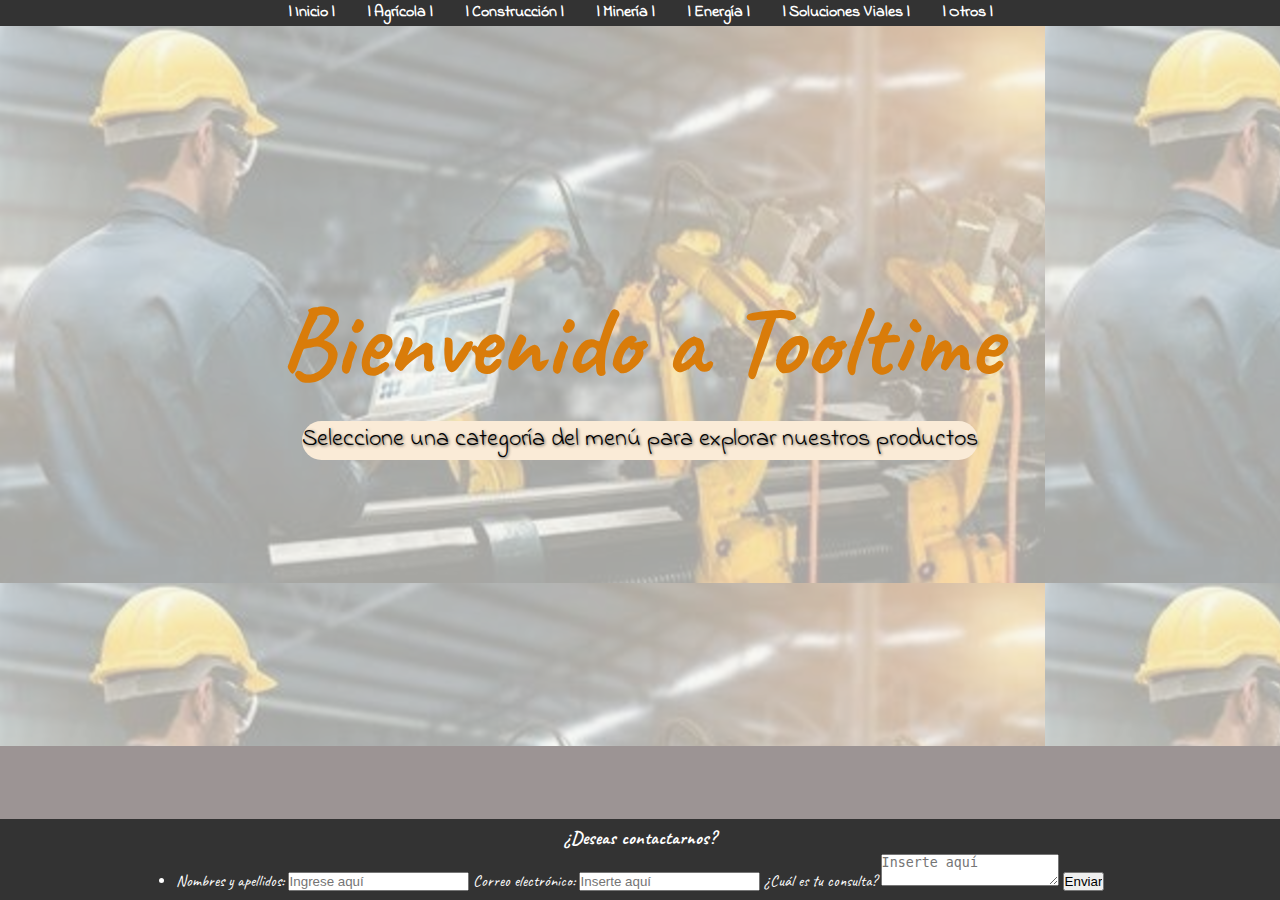
<file: index.html>
<!DOCTYPE html>
<html lang="en">
<head>
    <meta charset="UTF-8">
    <meta http-equiv="X-UA-Compatible" content="IE=edge">
    <meta name="viewport" content="width=device-width, initial-scale=1.0">
    <link rel="icon" href="../imagenes/icono.png">
    <link href="https://fonts.googleapis.com/css2?family=Indie+Flower&display=swap" rel="stylesheet">
    <link href="https://fonts.googleapis.com/css2?family=Caveat&family=Indie+Flower&display=swap" rel="stylesheet">
    <title>Tooltime</title>
</head>
<body>
    <header class="header">
        <b>
        <a href="index.html">| Inicio |</a>
        <a href="agricola.html">| Agrícola |</a>
        <a href="construccion.html">| Construcción |</a>
        <a href="mineria.html">| Minería |</a>
        <a href="energia.html">| Energía |</a>
        <a href="soluciones.html">| Soluciones Viales |</a>
        <a href="otros.html">| Otros |</a>
    </b>
    </header>
    <main>
        <h2>Bienvenido a Tooltime</h2>
        <p>Seleccione una categoría del menú para explorar nuestros productos  </p>
    </main>
    <footer id="contacto_jma">
        <div class="contenedor footer-content">
            <div class="contáctenos">
                <h3>¿Deseas contactarnos?</h3>
            </div>
    
            <form action="contactenos.html" method="post">
                <ul>
                    <li>
                        <label>Nombres y apellidos:</label>
                        <input type="text" name="full_name" placeholder="Ingrese aquí" required>
                        <label>Correo electrónico:</label>
                        <input type="email" name="email" placeholder="Inserte aquí" required>
                        <label>¿Cuál es tu consulta?</label>
                        <textarea id="msg" name="user_message" placeholder="Inserte aquí" required></textarea>
                        <input type="submit" value="Enviar" >
                    </li> 
                </ul>
            </form>
        </div>
    </footer>
    </body>
    </html>
  <style>
* {
    margin: 0;
    padding: 0;
    box-sizing: border-box;
}
a{
    color: goldenrod;
    
}
body {
        font-family: 'Indie Flower';
        background-color: #9c9494;
        color: #836f6f;
        line-height: 1.6;
        padding: 0;
        margin: 0;
    }
    

header {
    background-color: #333;
    padding: 10px 7;
    text-align: center;
}

header a {
    color: white;
    text-decoration: none;
    margin: 0 15px;
    font-weight: bold;
}

    main {
        display: flex;
        flex-direction: column;
        align-items: center;
        justify-content: center;
        height: 80vh;
        text-align: center;
        background-image: url("../imagenes/foto_principal.png");
    }
    
    main h2 {
        font-size: 2.5rem;
        font-family: 'Caveat';
        color: #d97c0a;
        font-size: 100px;
        
    }
    
    main p {
        font-size: 1.5rem;
        color: #000000;
        text-shadow: 1px 1px 3px rgba(0, 0, 0, 0.6);
        margin-bottom: 50px;
        background-color: antiquewhite;
        border-radius: 20px;

    }
    
    footer {
    font-family: 'Caveat';
    background-color: #333;
    color: #fff;
    text-align: center;
    padding: 5px;
    position: fixed;
    width: 100%;
    bottom: 0;
    font-size: 16px;
    display: flex;
    justify-content: space-around; 
    align-items: center;
}

footer p {
    margin: 0;
    font-size: 12px;
    line-height: 1.4;
    font-family: 'Caveat';
}
</file>
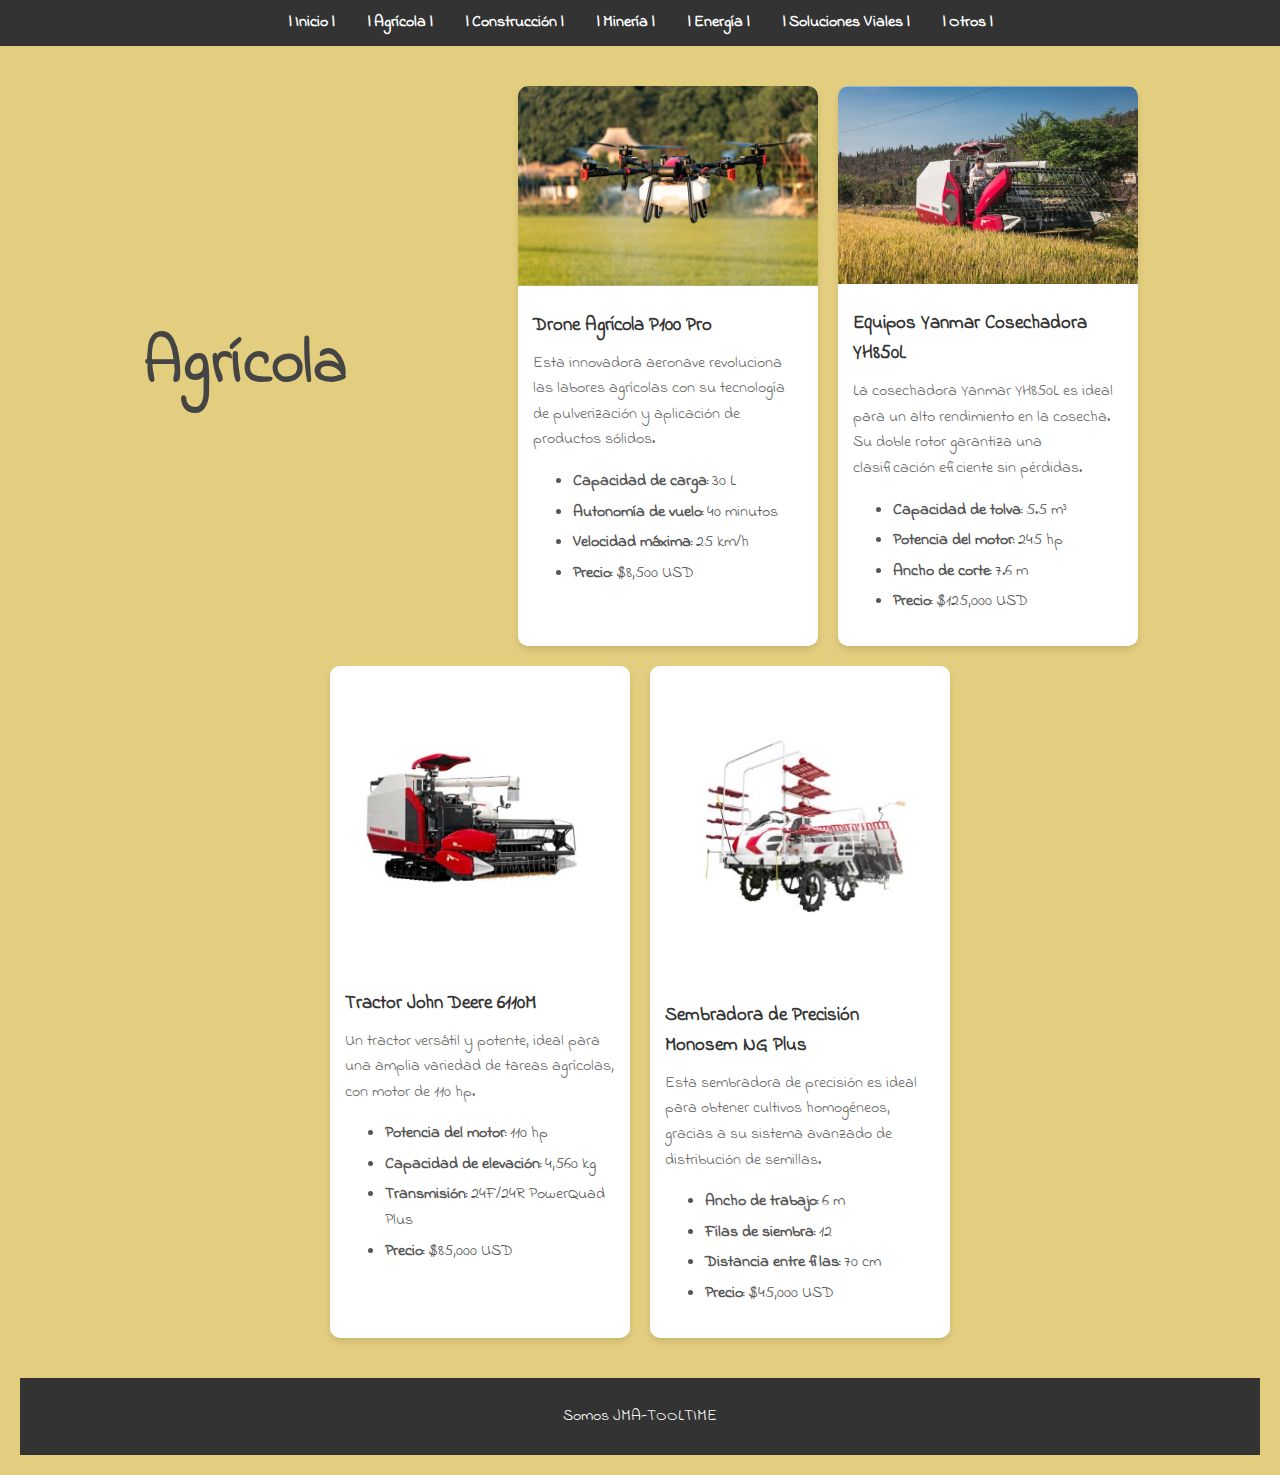
<file: agricola.html>
<!DOCTYPE html>
<html lang="en">
<head>
    <meta charset="UTF-8">
    <meta http-equiv="X-UA-Compatible" content="IE=edge">
    <meta name="viewport" content="width=device-width, initial-scale=1.0">
    <link href="https://fonts.googleapis.com/css2?family=Indie+Flower&display=swap" rel="stylesheet">
    <title>Tooltime - Agrícola</title>
    <link rel="stylesheet" href="estructura.css">
</head>
<body>
    <header class="header">
        <b>
        <a href="index.html">| Inicio |</a>
        <a href="agricola.html">| Agrícola |</a>
        <a href="construccion.html">| Construcción |</a>
        <a href="mineria.html">| Minería |</a>
        <a href="energia.html">| Energía |</a>
        <a href="soluciones.html">| Soluciones Viales |</a>
        <a href="otros.html">| Otros |</a>
    </b>
    </header>
    <main>
        <main>
            <section>
                <h2>Agrícola</h2>
        
                <div class="card">
                    <img src="../imagenes/agricola1.jpg" alt="Drone Agrícola P100 Pro">
                    <div class="card-content">
                        <h3>Drone Agrícola P100 Pro</h3>
                        <p>Esta innovadora aeronave revoluciona las labores agrícolas con su tecnología de pulverización y aplicación de productos sólidos.</p>
                        
                            <ul>
                                <li><strong>Capacidad de carga:</strong> 30 L</li>
                                <li><strong>Autonomía de vuelo:</strong> 40 minutos</li>
                                <li><strong>Velocidad máxima:</strong> 25 km/h</li>
                                <li><strong>Precio:</strong> $8,500 USD</li>
                            </ul>
                        
                    </div>
                </div>
        
                <div class="card">
                    <img src="../imagenes/agricola2.jpg" alt="Equipos Yanmar Cosechadora YH850L">
                    <div class="card-content">
                        <h3>Equipos Yanmar Cosechadora YH850L</h3>
                        <p>La cosechadora Yanmar YH850L es ideal para un alto rendimiento en la cosecha. Su doble rotor garantiza una clasificación eficiente sin pérdidas.</p>
                        <ul>
                            <li><strong>Capacidad de tolva:</strong> 5.5 m³</li>
                            <li><strong>Potencia del motor:</strong> 245 hp</li>
                            <li><strong>Ancho de corte:</strong> 7.6 m</li>
                            <li><strong>Precio:</strong> $125,000 USD</li>
                        </ul>
                    </div>
                </div>
        
                <div class="card">
                    <img src="../imagenes/agricola3.jpg" alt="Tractor John Deere 6110M">
                    <div class="card-content">
                        <h3>Tractor John Deere 6110M</h3>
                        <p>Un tractor versátil y potente, ideal para una amplia variedad de tareas agrícolas, con motor de 110 hp.</p>
                        <ul>
                            <li><strong>Potencia del motor:</strong> 110 hp</li>
                            <li><strong>Capacidad de elevación:</strong> 4,560 kg</li>
                            <li><strong>Transmisión:</strong> 24F/24R PowerQuad Plus</li>
                            <li><strong>Precio:</strong> $85,000 USD</li>
                        </ul>
                    </div>
                </div>
        
                <div class="card">
                    <img src="../imagenes/agricola4.jpg" alt="Sembradora de Precisión Monosem NG Plus">
                    <div class="card-content">
                        <h3>Sembradora de Precisión Monosem NG Plus</h3>
                        <p>Esta sembradora de precisión es ideal para obtener cultivos homogéneos, gracias a su sistema avanzado de distribución de semillas.</p>
                        <ul>
                            <li><strong>Ancho de trabajo:</strong> 6 m</li>
                            <li><strong>Filas de siembra:</strong> 12</li>
                            <li><strong>Distancia entre filas:</strong> 70 cm</li>
                            <li><strong>Precio:</strong> $45,000 USD</li>
                        </ul>
                    </div>
                </div>
            </section>
        </main>
        
    <footer id="contacto_jma">
        <p>Somos JMA-TOOLTIME</p>
            </form>
        </div>
    </footer>
    </body>
    </html>
</file>
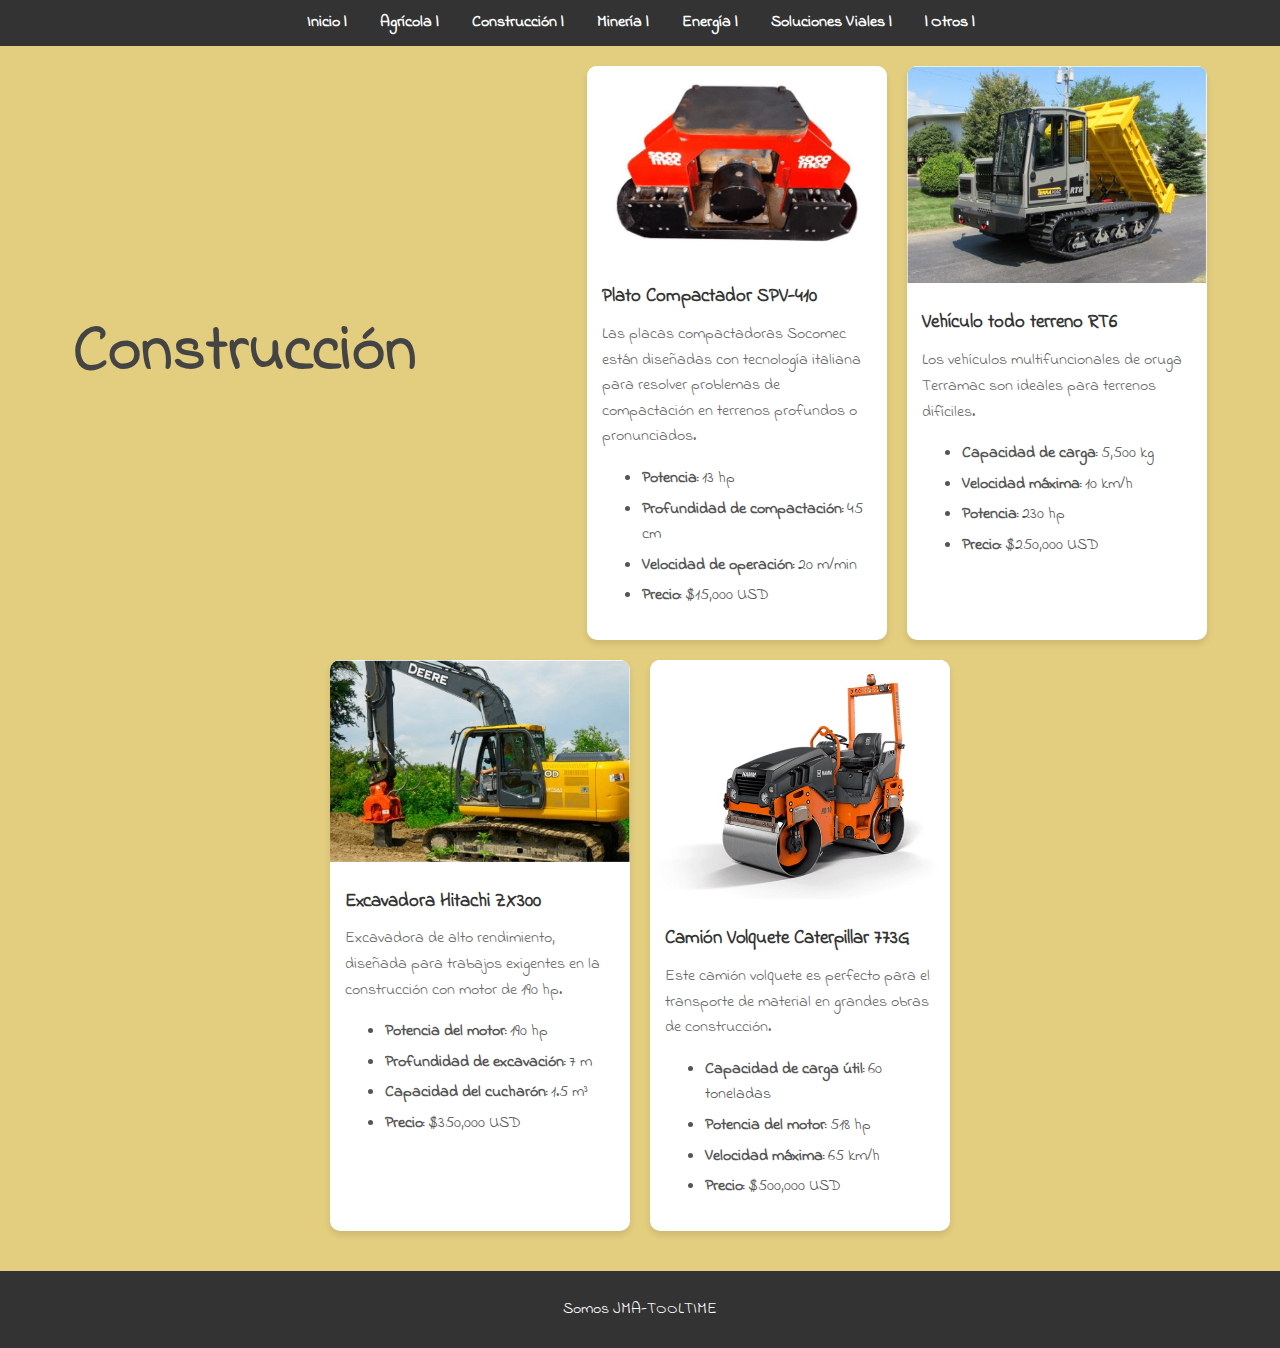
<file: construccion.html>
<!DOCTYPE html>
<html lang="en">
<head>
    <meta charset="UTF-8">
    <meta http-equiv="X-UA-Compatible" content="IE=edge">
    <meta name="viewport" content="width=device-width, initial-scale=1.0">
    <link href="https://fonts.googleapis.com/css2?family=Indie+Flower&display=swap" rel="stylesheet">
    <link rel="stylesheet" href="estructura.css">
    <title>Tooltime - Construcción</title>
</head>
<body>
    <header>
        <a href="index.html">Inicio |</a>
        <a href="agricola.html">Agrícola |</a>
        <a href="construccion.html">Construcción |</a>
        <a href="mineria.html">Minería |</a>
        <a href="energia.html">Energía |</a>
        <a href="soluciones.html">Soluciones Viales |</a>
        <a href="otros.html">| Otros |</a>
    </header>
<main>
    <section>
        <h2>Construcción</h2>

        <div class="card">
            <img src="../imagenes/construccion1.jpg" alt="Plato Compactador SPV-410">
            <div class="card-content">
                <h3>Plato Compactador SPV-410</h3>
                <p>Las placas compactadoras Socomec están diseñadas con tecnología italiana para resolver problemas de compactación en terrenos profundos o pronunciados.</p>
                <ul>
                    <li><strong>Potencia:</strong> 13 hp</li>
                    <li><strong>Profundidad de compactación:</strong> 45 cm</li>
                    <li><strong>Velocidad de operación:</strong> 20 m/min</li>
                    <li><strong>Precio:</strong> $15,000 USD</li>
                </ul>
            </div>
        </div>

        <div class="card">
            <img src="../imagenes/construccion2.jpg" alt="Vehículo todo terreno RT6">
            <div class="card-content">
                <h3>Vehículo todo terreno RT6</h3>
                <p>Los vehículos multifuncionales de oruga Terramac son ideales para terrenos difíciles.</p>
                <ul>
                    <li><strong>Capacidad de carga:</strong> 5,500 kg</li>
                    <li><strong>Velocidad máxima:</strong> 10 km/h</li>
                    <li><strong>Potencia:</strong> 230 hp</li>
                    <li><strong>Precio:</strong> $250,000 USD</li>
                </ul>
            </div>
        </div>

        <div class="card">
            <img src="../imagenes/construccion3.jpg" alt="Excavadora Hitachi ZX300">
            <div class="card-content">
                <h3>Excavadora Hitachi ZX300</h3>
                <p>Excavadora de alto rendimiento, diseñada para trabajos exigentes en la construcción con motor de 190 hp.</p>
                <ul>
                    <li><strong>Potencia del motor:</strong> 190 hp</li>
                    <li><strong>Profundidad de excavación:</strong> 7 m</li>
                    <li><strong>Capacidad del cucharón:</strong> 1.5 m³</li>
                    <li><strong>Precio:</strong> $350,000 USD</li>
                </ul>
            </div>
        </div>

        <div class="card">
            <img src="../imagenes/construccion4.jpg" alt="Camión Volquete Caterpillar 773G">
            <div class="card-content">
                <h3>Camión Volquete Caterpillar 773G</h3>
                <p>Este camión volquete es perfecto para el transporte de material en grandes obras de construcción.</p>
                <ul>
                    <li><strong>Capacidad de carga útil:</strong> 60 toneladas</li>
                    <li><strong>Potencia del motor:</strong> 518 hp</li>
                    <li><strong>Velocidad máxima:</strong> 65 km/h</li>
                    <li><strong>Precio:</strong> $500,000 USD</li>
                </ul>
            </div>
        </div>
    </section>
</main>
        <footer id="contacto_jma">
            <p>Somos JMA-TOOLTIME</p>
        </body>
        </html>
</file>
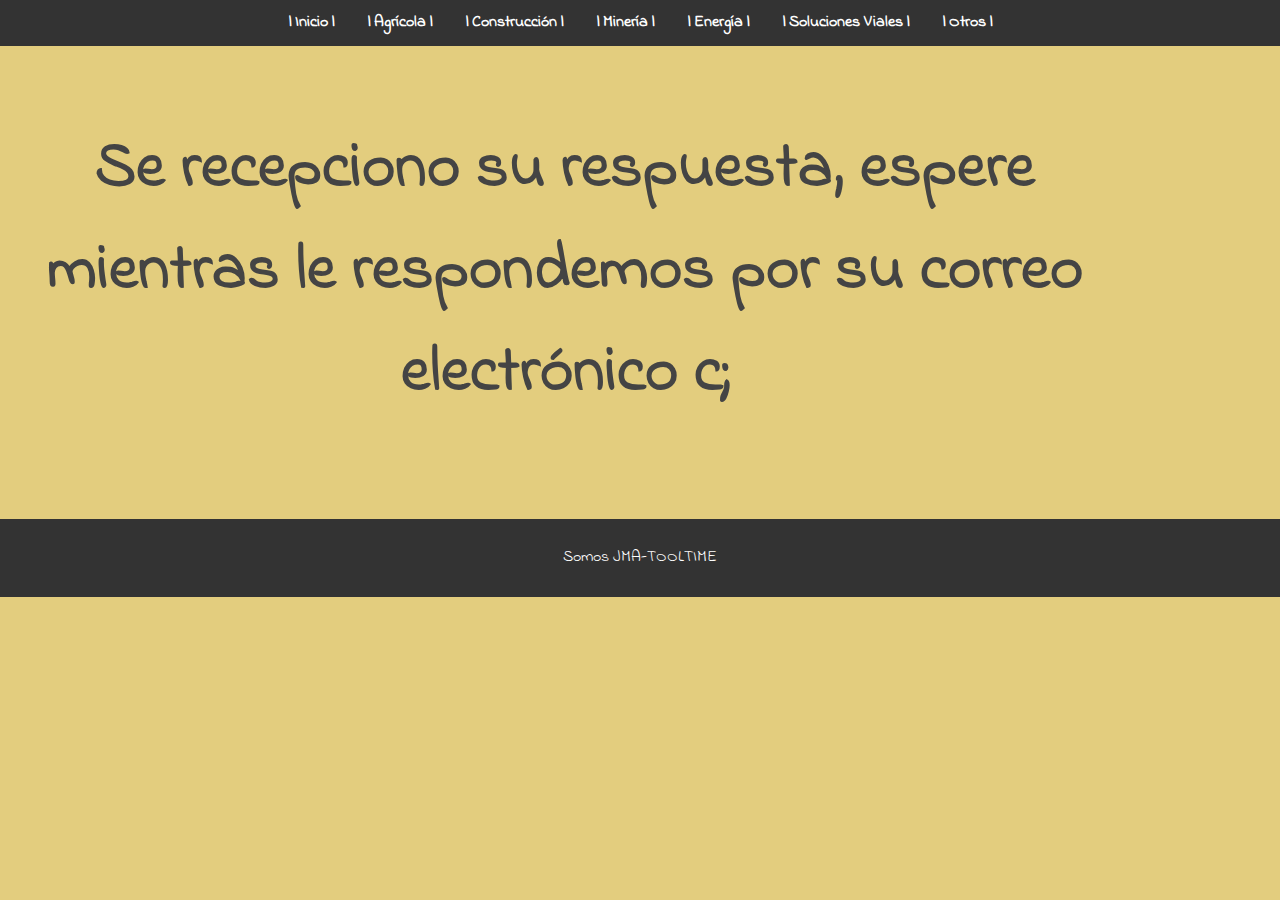
<file: contactenos.html>
<!DOCTYPE html>
<html lang="en">
<head>
    <meta charset="UTF-8">
    <meta http-equiv="X-UA-Compatible" content="IE=edge">
    <meta name="viewport" content="width=device-width, initial-scale=1.0">
    <link rel="stylesheet" href="estructura.css">
    <link href="https://fonts.googleapis.com/css2?family=Indie+Flower&display=swap" rel="stylesheet">
    <title>Tooltime - Se recepciono su respuesta</title>
</head>
<body>
    <header class="header">
        <b>
        <a href="index.html">| Inicio |</a>
        <a href="agricola.html">| Agrícola |</a>
        <a href="construccion.html">| Construcción |</a>
        <a href="mineria.html">| Minería |</a>
        <a href="energia.html">| Energía |</a>
        <a href="soluciones.html">| Soluciones Viales |</a>
        <a href="otros.html">| Otros |</a>
        </b>
    </header>
    <main>
        <section>
            <h2>Se recepciono su respuesta, espere mientras le respondemos por su correo electrónico c;</h2>

        </section>
    </main>

    <footer id="contacto_jma">
        <p>Somos JMA-TOOLTIME</p>
    </footer>
    </body>
    </html>
</file>
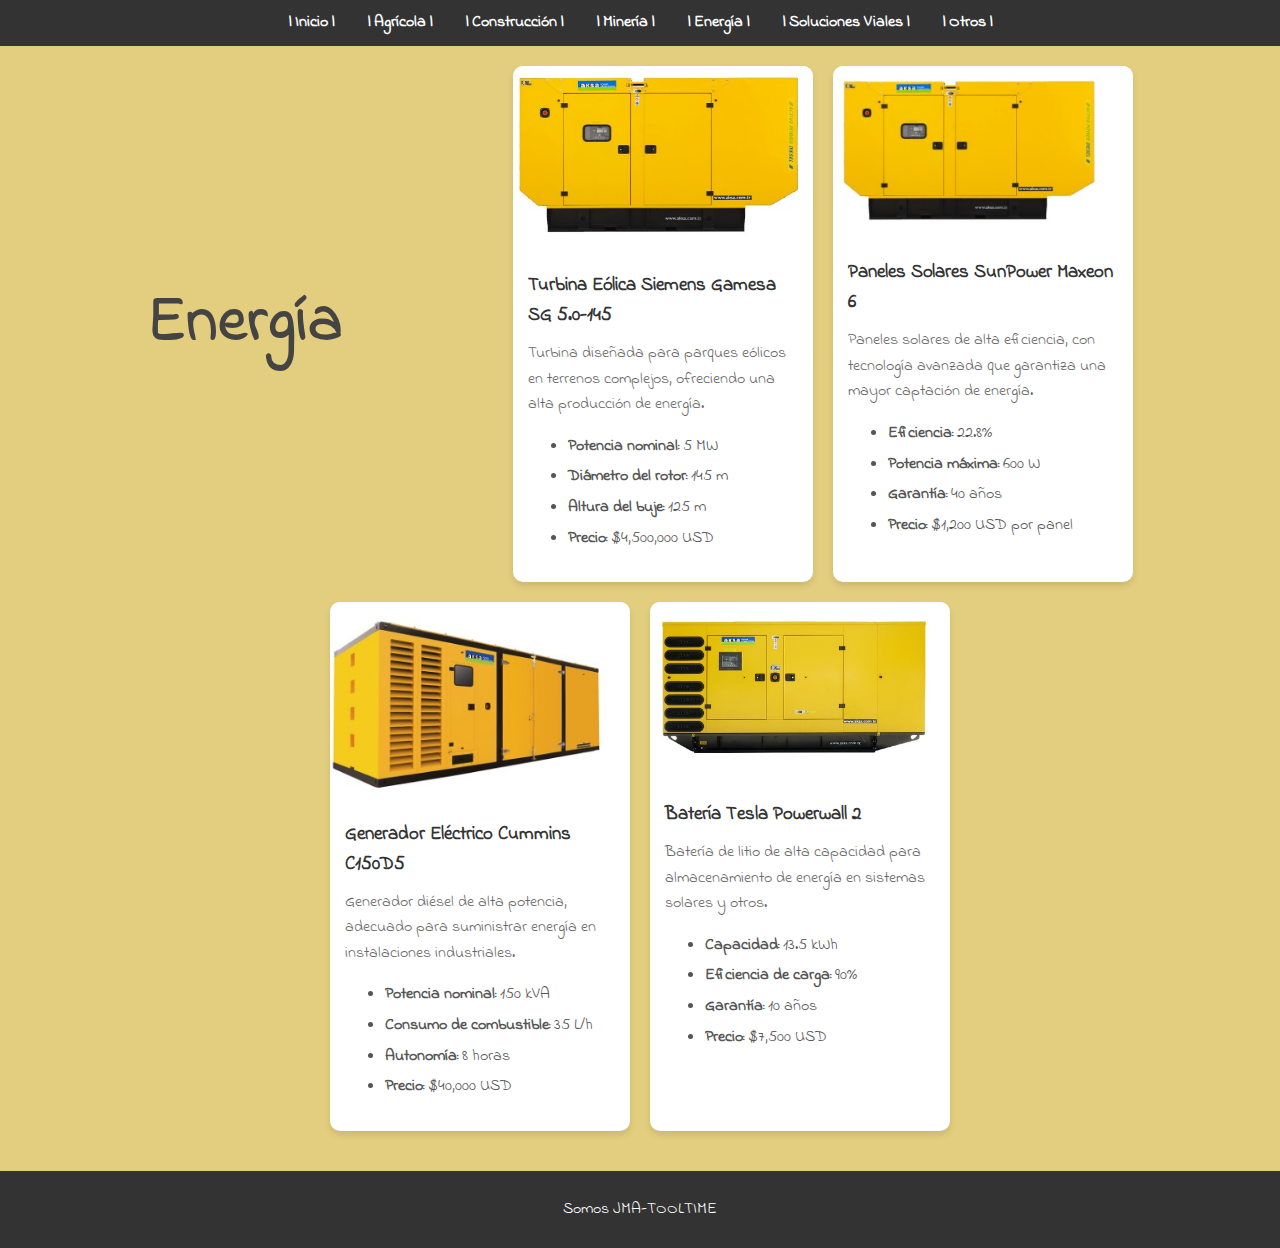
<file: energia.html>
<!DOCTYPE html>
<html lang="en">
<head>
    <meta charset="UTF-8">
    <meta http-equiv="X-UA-Compatible" content="IE=edge">
    <meta name="viewport" content="width=device-width, initial-scale=1.0">
    <link rel="stylesheet" href="estructura.css">
    <link href="https://fonts.googleapis.com/css2?family=Indie+Flower&display=swap" rel="stylesheet">
    <title>Tooltime - Energía</title>
</head>
<body>
    <header class="header">
        <b>
        <a href="index.html">| Inicio |</a>
        <a href="agricola.html">| Agrícola |</a>
        <a href="construccion.html">| Construcción |</a>
        <a href="mineria.html">| Minería |</a>
        <a href="energia.html">| Energía |</a>
        <a href="soluciones.html">| Soluciones Viales |</a>
        <a href="otros.html">| Otros |</a>
    </b>
    </header>
    <main>
        <section>
            <h2>Energía</h2>
    
            <div class="card">
                <img src="../imagenes/energia1.jpg" alt="Turbina Eólica Siemens Gamesa SG 5.0-145">
                <div class="card-content">
                    <h3>Turbina Eólica Siemens Gamesa SG 5.0-145</h3>
                    <p>Turbina diseñada para parques eólicos en terrenos complejos, ofreciendo una alta producción de energía.</p>
                    <ul>
                        <li><strong>Potencia nominal:</strong> 5 MW</li>
                        <li><strong>Diámetro del rotor:</strong> 145 m</li>
                        <li><strong>Altura del buje:</strong> 125 m</li>
                        <li><strong>Precio:</strong> $4,500,000 USD</li>
                    </ul>
                </div>
            </div>
    
            <div class="card">
                <img src="../imagenes/energia2.jpg" alt="Paneles Solares SunPower Maxeon 6">
                <div class="card-content">
                    <h3>Paneles Solares SunPower Maxeon 6</h3>
                    <p>Paneles solares de alta eficiencia, con tecnología avanzada que garantiza una mayor captación de energía.</p>
                    <ul>
                        <li><strong>Eficiencia:</strong> 22.8%</li>
                        <li><strong>Potencia máxima:</strong> 600 W</li>
                        <li><strong>Garantía:</strong> 40 años</li>
                        <li><strong>Precio:</strong> $1,200 USD por panel</li>
                    </ul>
                </div>
            </div>
    
            <div class="card">
                <img src="../imagenes/energia3.jpg" alt="Generador Eléctrico Cummins C150D5">
                <div class="card-content">
                    <h3>Generador Eléctrico Cummins C150D5</h3>
                    <p>Generador diésel de alta potencia, adecuado para suministrar energía en instalaciones industriales.</p>
                    <ul>
                        <li><strong>Potencia nominal:</strong> 150 kVA</li>
                        <li><strong>Consumo de combustible:</strong> 35 L/h</li>
                        <li><strong>Autonomía:</strong> 8 horas</li>
                        <li><strong>Precio:</strong> $40,000 USD</li>
                    </ul>
                </div>
            </div>
    
            <div class="card">
                <img src="../imagenes/energia4.jpg" alt="Batería Tesla Powerwall 2">
                <div class="card-content">
                    <h3>Batería Tesla Powerwall 2</h3>
                    <p>Batería de litio de alta capacidad para almacenamiento de energía en sistemas solares y otros.</p>
                    <ul>
                        <li><strong>Capacidad:</strong> 13.5 kWh</li>
                        <li><strong>Eficiencia de carga:</strong> 90%</li>
                        <li><strong>Garantía:</strong> 10 años</li>
                        <li><strong>Precio:</strong> $7,500 USD</li>
                    </ul>
                </div>
            </div>
        </section>
    </main>

    <footer id="contacto_jma">
        <p>Somos JMA-TOOLTIME</p>
    </footer>
    </body>
    </html>
</file>
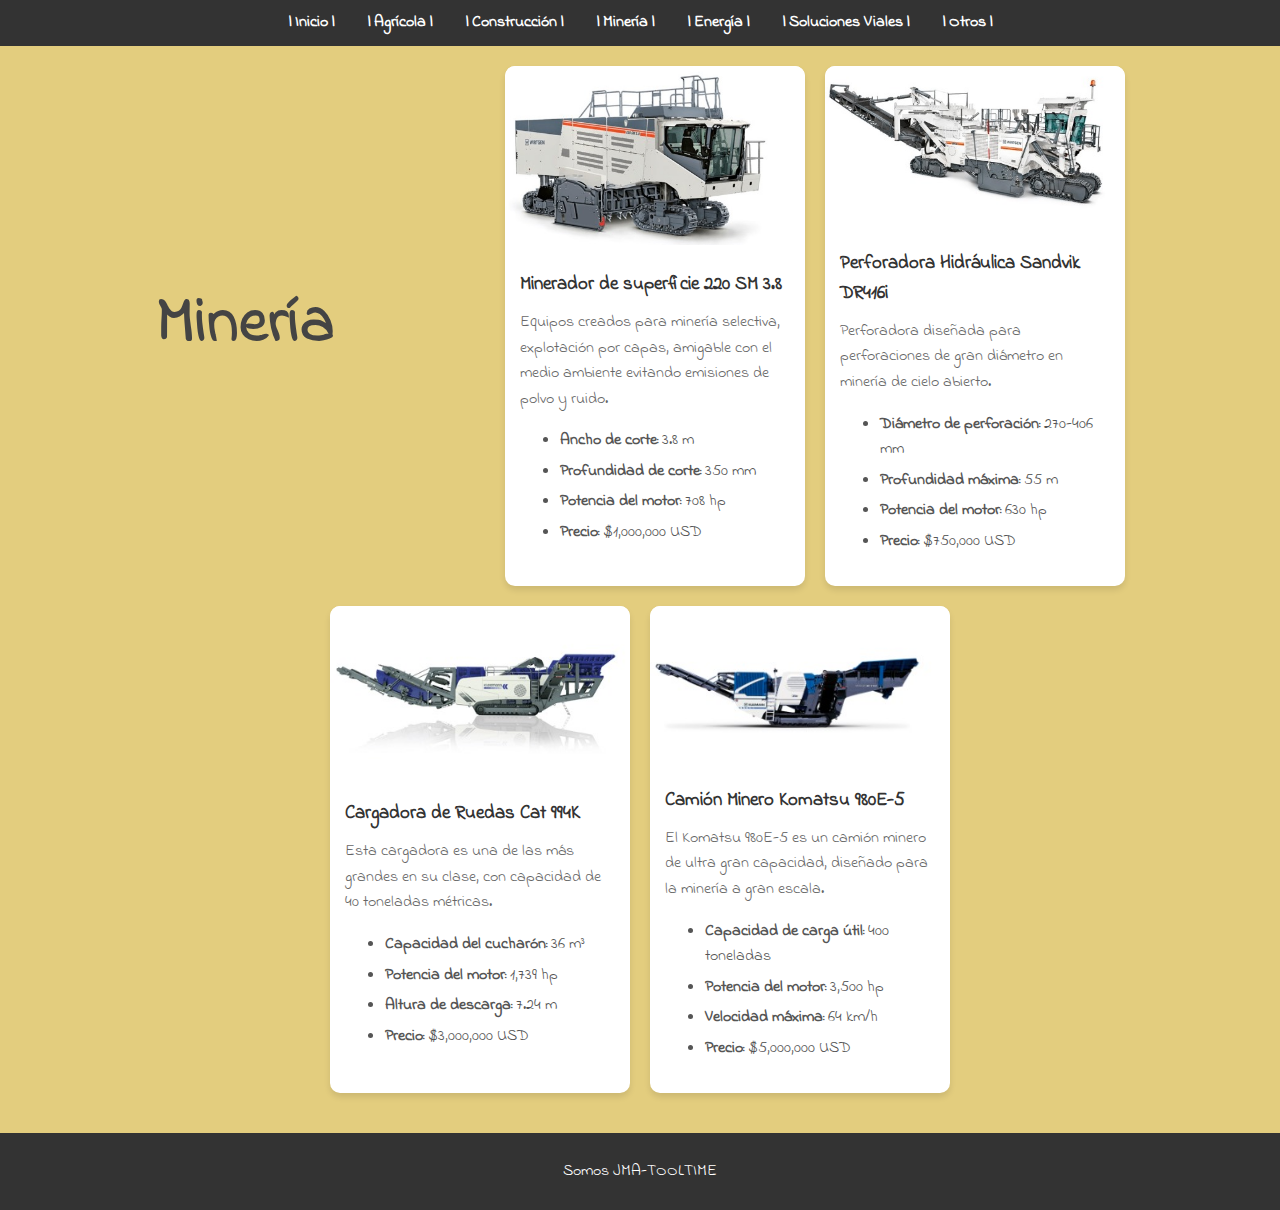
<file: mineria.html>
<!DOCTYPE html>
<html lang="en">
<head>
    <meta charset="UTF-8">
    <meta http-equiv="X-UA-Compatible" content="IE=edge">
    <meta name="viewport" content="width=device-width, initial-scale=1.0">
    <link rel="stylesheet" href="estructura.css">
    <link href="https://fonts.googleapis.com/css2?family=Indie+Flower&display=swap" rel="stylesheet">
    <title>Tooltime - Minería</title>
</head>
<body>
    <header class="header">
        <b>
        <a href="index.html">| Inicio |</a>
        <a href="agricola.html">| Agrícola |</a>
        <a href="construccion.html">| Construcción |</a>
        <a href="mineria.html">| Minería |</a>
        <a href="energia.html">| Energía |</a>
        <a href="soluciones.html">| Soluciones Viales |</a>
        <a href="otros.html">| Otros |</a>
    </b>
    </header>

    <main>
        <section>
            <h2>Minería</h2>
    
            <div class="card">
                <img src="../imagenes/mineria1.jpg" alt="Minerador de superficie 220 SM 3.8">
                <div class="card-content">
                    <h3>Minerador de superficie 220 SM 3.8</h3>
                    <p>Equipos creados para minería selectiva, explotación por capas, amigable con el medio ambiente evitando emisiones de polvo y ruido.</p>
                    <ul>
                        <li><strong>Ancho de corte:</strong> 3.8 m</li>
                        <li><strong>Profundidad de corte:</strong> 350 mm</li>
                        <li><strong>Potencia del motor:</strong> 708 hp</li>
                        <li><strong>Precio:</strong> $1,000,000 USD</li>
                    </ul>
                </div>
            </div>
    
            <div class="card">
                <img src="../imagenes/mineria2.jpg" alt="Perforadora Hidráulica Sandvik DR416i">
                <div class="card-content">
                    <h3>Perforadora Hidráulica Sandvik DR416i</h3>
                    <p>Perforadora diseñada para perforaciones de gran diámetro en minería de cielo abierto.</p>
                    <ul>
                        <li><strong>Diámetro de perforación:</strong> 270-406 mm</li>
                        <li><strong>Profundidad máxima:</strong> 55 m</li>
                        <li><strong>Potencia del motor:</strong> 630 hp</li>
                        <li><strong>Precio:</strong> $750,000 USD</li>
                    </ul>
                </div>
            </div>
    
            <div class="card">
                <img src="../imagenes/mineria3.jpg" alt="Cargadora de Ruedas Cat 994K">
                <div class="card-content">
                    <h3>Cargadora de Ruedas Cat 994K</h3>
                    <p>Esta cargadora es una de las más grandes en su clase, con capacidad de 40 toneladas métricas.</p>
                    <ul>
                        <li><strong>Capacidad del cucharón:</strong> 36 m³</li>
                        <li><strong>Potencia del motor:</strong> 1,739 hp</li>
                        <li><strong>Altura de descarga:</strong> 7.24 m</li>
                        <li><strong>Precio:</strong> $3,000,000 USD</li>
                    </ul>
                </div>
            </div>
    
            <div class="card">
                <img src="../imagenes/mineria4.jpg" alt="Camión Minero Komatsu 980E-5">
                <div class="card-content">
                    <h3>Camión Minero Komatsu 980E-5</h3>
                    <p>El Komatsu 980E-5 es un camión minero de ultra gran capacidad, diseñado para la minería a gran escala.</p>
                    <ul>
                        <li><strong>Capacidad de carga útil:</strong> 400 toneladas</li>
                        <li><strong>Potencia del motor:</strong> 3,500 hp</li>
                        <li><strong>Velocidad máxima:</strong> 64 km/h</li>
                        <li><strong>Precio:</strong> $5,000,000 USD</li>
                    </ul>
                </div>
            </div>
        </section>
    </main>
    
    <footer id="contacto_jma">
        <p>Somos JMA-TOOLTIME</p>
    </footer>
    </body>
    </html>
</file>
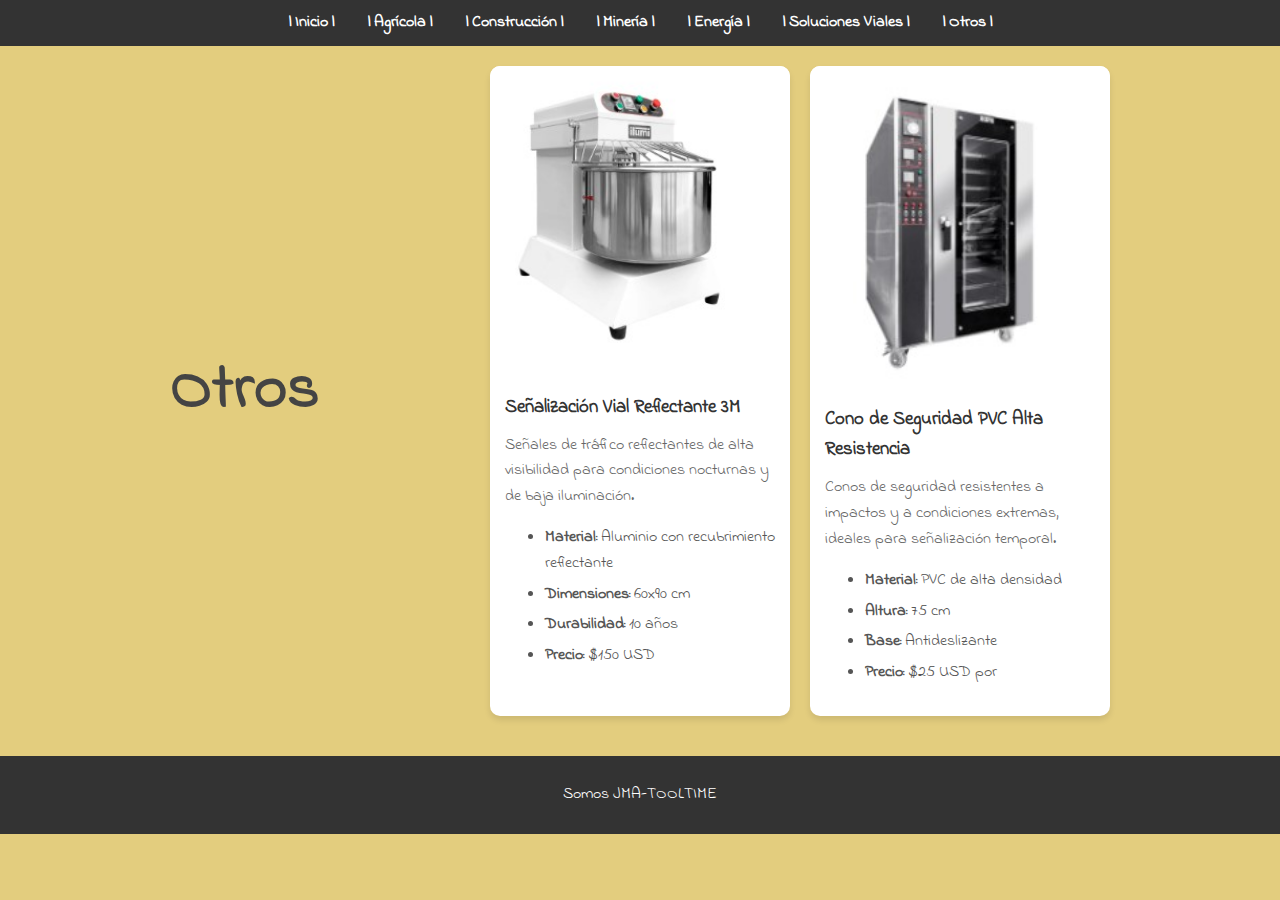
<file: otros.html>
<!DOCTYPE html>
<html lang="en">
<head>
    <meta charset="UTF-8">
    <meta http-equiv="X-UA-Compatible" content="IE=edge">
    <meta name="viewport" content="width=device-width, initial-scale=1.0">
    <link rel="stylesheet" href="estructura.css">
    <link href="https://fonts.googleapis.com/css2?family=Indie+Flower&display=swap" rel="stylesheet">
    <title>Tooltime - Otros</title>
</head>
<body>
    <header class="header">
        <b>
        <a href="index.html">| Inicio |</a>
        <a href="agricola.html">| Agrícola |</a>
        <a href="construccion.html">| Construcción |</a>
        <a href="mineria.html">| Minería |</a>
        <a href="energia.html">| Energía |</a>
        <a href="soluciones.html">| Soluciones Viales |</a>
        <a href="otros.html">| Otros |</a>
    </b>
    </header>
    <main>
        <section>
            <h2>Otros</h2>
    
            <div class="card">
                <img src="../imagenes/otro1.jpg" alt="Señalización Vial Reflectante 3M">
                <div class="card-content">
                    <h3>Señalización Vial Reflectante 3M</h3>
                    <p>Señales de tráfico reflectantes de alta visibilidad para condiciones nocturnas y de baja iluminación.</p>
                    <ul>
                        <li><strong>Material:</strong> Aluminio con recubrimiento reflectante</li>
                        <li><strong>Dimensiones:</strong> 60x90 cm</li>
                        <li><strong>Durabilidad:</strong> 10 años</li>
                        <li><strong>Precio:</strong> $150 USD</li>
                    </ul>
                </div>
            </div>
    
            <div class="card">
                <img src="../imagenes/otro2.jpg" alt="Cono de Seguridad PVC Alta Resistencia">
                <div class="card-content">
                    <h3>Cono de Seguridad PVC Alta Resistencia</h3>
                    <p>Conos de seguridad resistentes a impactos y a condiciones extremas, ideales para señalización temporal.</p>
                    <ul>
                        <li><strong>Material:</strong> PVC de alta densidad</li>
                        <li><strong>Altura:</strong> 75 cm</li>
                        <li><strong>Base:</strong> Antideslizante</li>
                        <li><strong>Precio:</strong> $25 USD por
                        </div>
                    </section>
                </main>
            
    <footer id="contacto_jma">
        <p>Somos JMA-TOOLTIME</p>
    </footer>
    </body>
    </html>
</file>
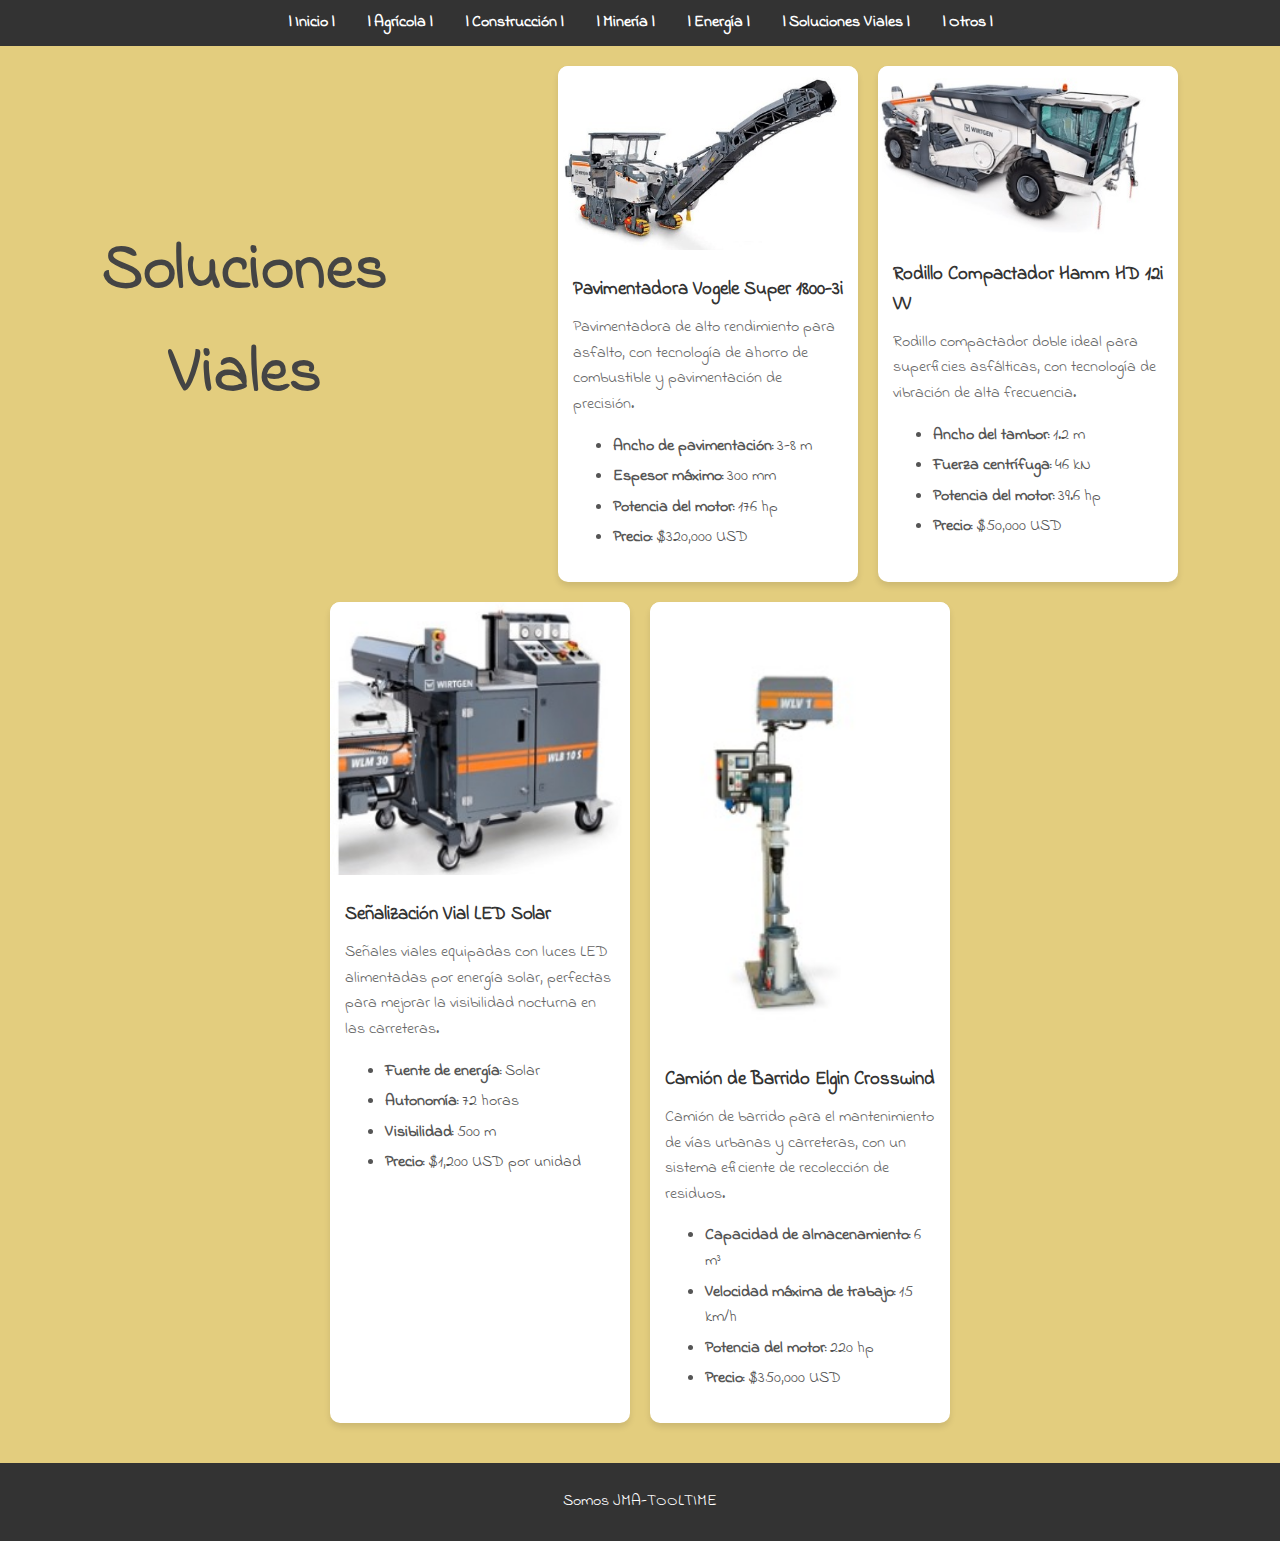
<file: soluciones.html>
<!DOCTYPE html>
<html lang="en">
<head>
    <meta charset="UTF-8">
    <meta http-equiv="X-UA-Compatible" content="IE=edge">
    <meta name="viewport" content="width=device-width, initial-scale=1.0">
    <link rel="stylesheet" href="estructura.css">
    <link href="https://fonts.googleapis.com/css2?family=Indie+Flower&display=swap" rel="stylesheet">
    <title>Tooltime - Soluciones Viales</title>
</head>
<body>
    <header class="header">
        <b>
        <a href="index.html">| Inicio |</a>
        <a href="agricola.html">| Agrícola |</a>
        <a href="construccion.html">| Construcción |</a>
        <a href="mineria.html">| Minería |</a>
        <a href="energia.html">| Energía |</a>
        <a href="soluciones.html">| Soluciones Viales |</a>
        <a href="otros.html">| Otros |</a>
    </b>
    </header>
    <main>
        <section>

                <h2>Soluciones<br> Viales</h2>
                
            <div class="card">
                <img src="../imagenes/sol_via1.jpg" alt="Pavimentadora Vogele Super 1800-3i">
                <div class="card-content">
                    <h3>Pavimentadora Vogele Super 1800-3i</h3>
                    <p>Pavimentadora de alto rendimiento para asfalto, con tecnología de ahorro de combustible y pavimentación de precisión.</p>
                    <ul>
                        <li><strong>Ancho de pavimentación:</strong> 3-8 m</li>
                        <li><strong>Espesor máximo:</strong> 300 mm</li>
                        <li><strong>Potencia del motor:</strong> 176 hp</li>
                        <li><strong>Precio:</strong> $320,000 USD</li>
                    </ul>
                </div>
            </div>
    
            <div class="card">
                <img src="../imagenes/sol_via2.jpg" alt="Rodillo Compactador Hamm HD 12i VV">
                <div class="card-content">
                    <h3>Rodillo Compactador Hamm HD 12i VV</h3>
                    <p>Rodillo compactador doble ideal para superficies asfálticas, con tecnología de vibración de alta frecuencia.</p>
                    <ul>
                        <li><strong>Ancho del tambor:</strong> 1.2 m</li>
                        <li><strong>Fuerza centrífuga:</strong> 46 kN</li>
                        <li><strong>Potencia del motor:</strong> 39.6 hp</li>
                        <li><strong>Precio:</strong> $50,000 USD</li>
                    </ul>
                </div>
            </div>
    
            <div class="card">
                <img src="../imagenes/sol_via3.jpg" alt="Señalización Vial LED Solar">
                <div class="card-content">
                    <h3>Señalización Vial LED Solar</h3>
                    <p>Señales viales equipadas con luces LED alimentadas por energía solar, perfectas para mejorar la visibilidad nocturna en las carreteras.</p>
                    <ul>
                        <li><strong>Fuente de energía:</strong> Solar</li>
                        <li><strong>Autonomía:</strong> 72 horas</li>
                        <li><strong>Visibilidad:</strong> 500 m</li>
                        <li><strong>Precio:</strong> $1,200 USD por unidad</li>
                    </ul>
                </div>
            </div>
    
            <div class="card">
                <img src="../imagenes/sol_via4.jpg" alt="Camión de Barrido Elgin Crosswind">
                <div class="card-content">
                    <h3>Camión de Barrido Elgin Crosswind</h3>
                    <p>Camión de barrido para el mantenimiento de vías urbanas y carreteras, con un sistema eficiente de recolección de residuos.</p>
                    <ul>
                        <li><strong>Capacidad de almacenamiento:</strong> 6 m³</li>
                        <li><strong>Velocidad máxima de trabajo:</strong> 15 km/h</li>
                        <li><strong>Potencia del motor:</strong> 220 hp</li>
                        <li><strong>Precio:</strong> $350,000 USD</li>
                    </ul>
                </div>
            </div>
        </section>
    </main>
    
    <footer id="contacto_jma">
        <p>Somos JMA-TOOLTIME</p>
    </footer>
    </body>
    </html>
</file>
<file: estructura.css>
body {
    font-family: 'Indie Flower';
    background-color: #e3cd7e;
    line-height: 1.6;
    padding: 0;
    margin: 0;
}

header {
    background-color: #333;
    padding: 10px 0;
    text-align: center;
    font-family: 'Indie Flower';
}

header a {
    color: white;
    text-decoration: none;
    margin: 0 15px;
    font-weight: bold;
    font-family: 'Indie Flower';
}

main {
    padding: 20px;
}

h2 {
    display: flex;
    align-items:center;
    text-align:center;
    color: #444;
    font-family: 'Indie Flower';
    margin-right: 150px;
    font-size: 64px ;
    
}

section {
    display: flex;
    flex-wrap: wrap;
    justify-content: center;
    gap: 20px;
}


section h3 {
    margin: 10px 0;
    color: #333;
}

.card {
    background: #fff;
    border-radius: 10px;
    box-shadow: 0 4px 6px rgba(0, 0, 0, 0.1);
    overflow: hidden;
    width: 300px;
    transition: transform 0.3s;
}

.card:hover {
    transform: translateY(-10px);
}

.card img {
    width: 100%;
    height: auto;
    display: block;
}

.card-content {
    padding: 15px;
}

.card-content p {
    color: #666;
    margin: 10px 0;
}

.card-content ul {
    padding: 0.5;
}

.card-content li {
    margin-bottom: 5px;
    color: #555;
}
footer {
    background-color: #333;
    color: white;
    text-align: center;
    padding: 10px 0;
    margin-top: 20px;
    font-family: 'Indie Flower';
}
</file>
